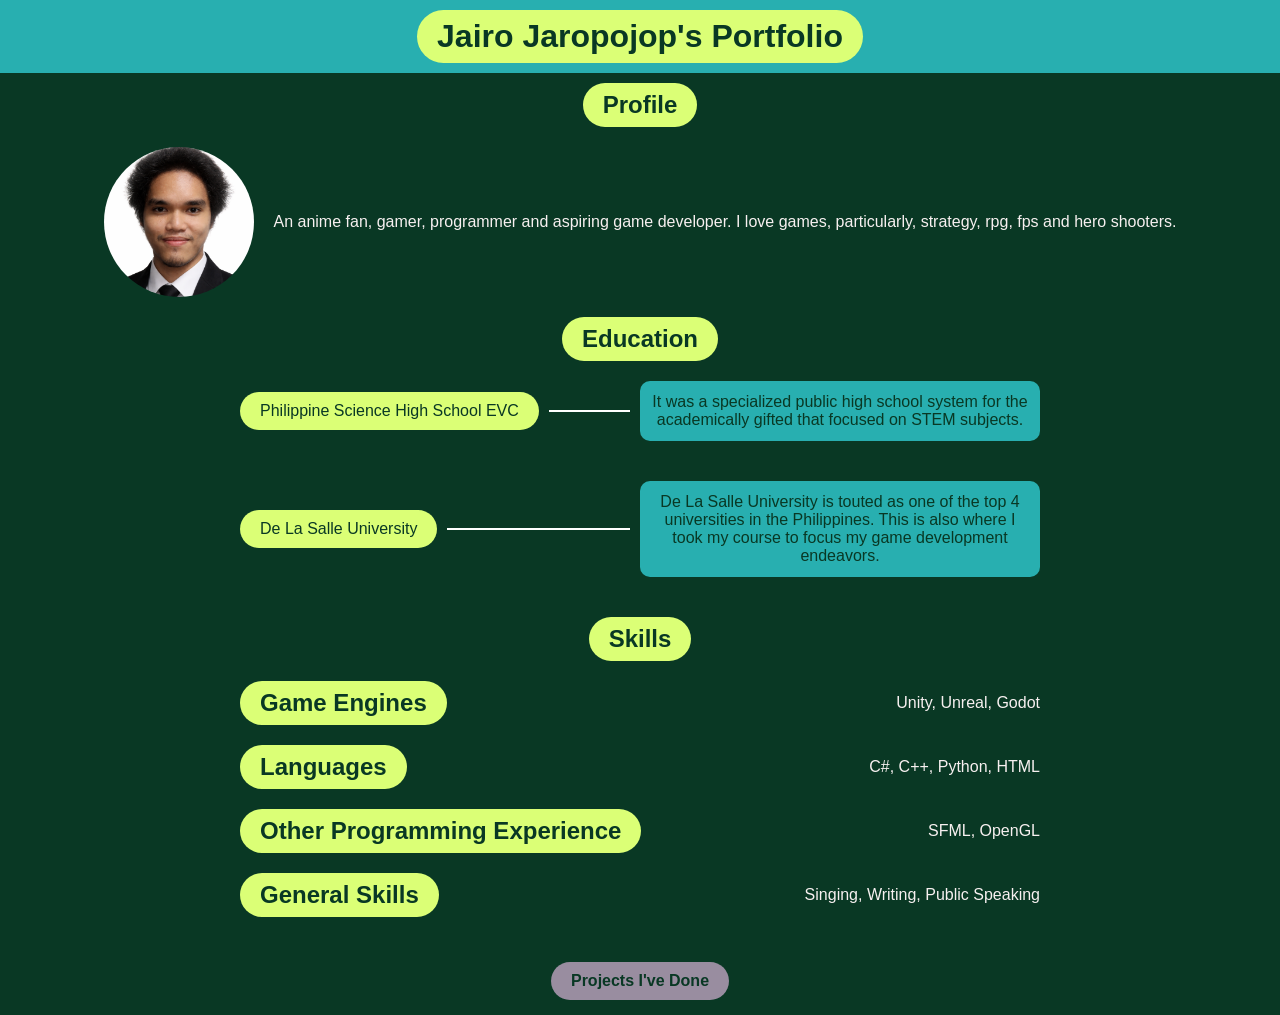
<file: index.html>
<!DOCTYPE html>
<html>
<head>
    <meta name="author" content="Jairo Jaropojop">
    <title>Double J's Bio</title>
    <link rel="stylesheet" href="indexStyle.css">
  
</head>
<body>
<header>
    <h1>Jairo Jaropojop's Portfolio</h1>
</header>
<section id="Profile">

    <h1>Profile</h1>
    <div class="profile-content">

    <img src="MyFace.png" class="profile-img">
    <p>An anime fan, gamer, programmer and aspiring game developer. I love games, particularly, strategy, rpg, fps and hero shooters. </p>
    
    </div>

    


</section>   
<section id="Education">

    <h1>Education</h1>
    <div class="education-content">
        <div class="education-item">
            <div class="school">Philippine Science High School EVC</div>
            <div class="line"></div> 
            <div class="desc">
                It was a specialized public high school system for the academically gifted that focused on STEM subjects.
            </div>
        </div>

        <div class="education-item">
            <div class="school">De La Salle University</div>
            <div class="line"></div> 
            <div class="desc">
                De La Salle University is touted as one of the top 4 universities in the Philippines. This is also where I took my course to focus my game development endeavors.
            </div>
        </div>
    </div>

</section>

<section id="Skills">
   <h1>Skills</h1>
  <div class="skill-item">
    <h1>Game Engines</h1>
    <p>Unity, Unreal, Godot</p>
  </div>

  <div class="skill-item">
    <h1>Languages</h1>
    <p>C#, C++, Python, HTML</p>
  </div>

  <div class="skill-item">
    <h1>Other Programming Experience</h1>
    <p>SFML, OpenGL</p>
  </div>

  <div class="skill-item">
    <h1>General Skills</h1>
    <p>Singing, Writing, Public Speaking</p>
  </div>
</section>

<div class="Projects-Button">
    <a href="Projects.html">Projects I've Done</a>
</div>



</body>
</html>
</file>
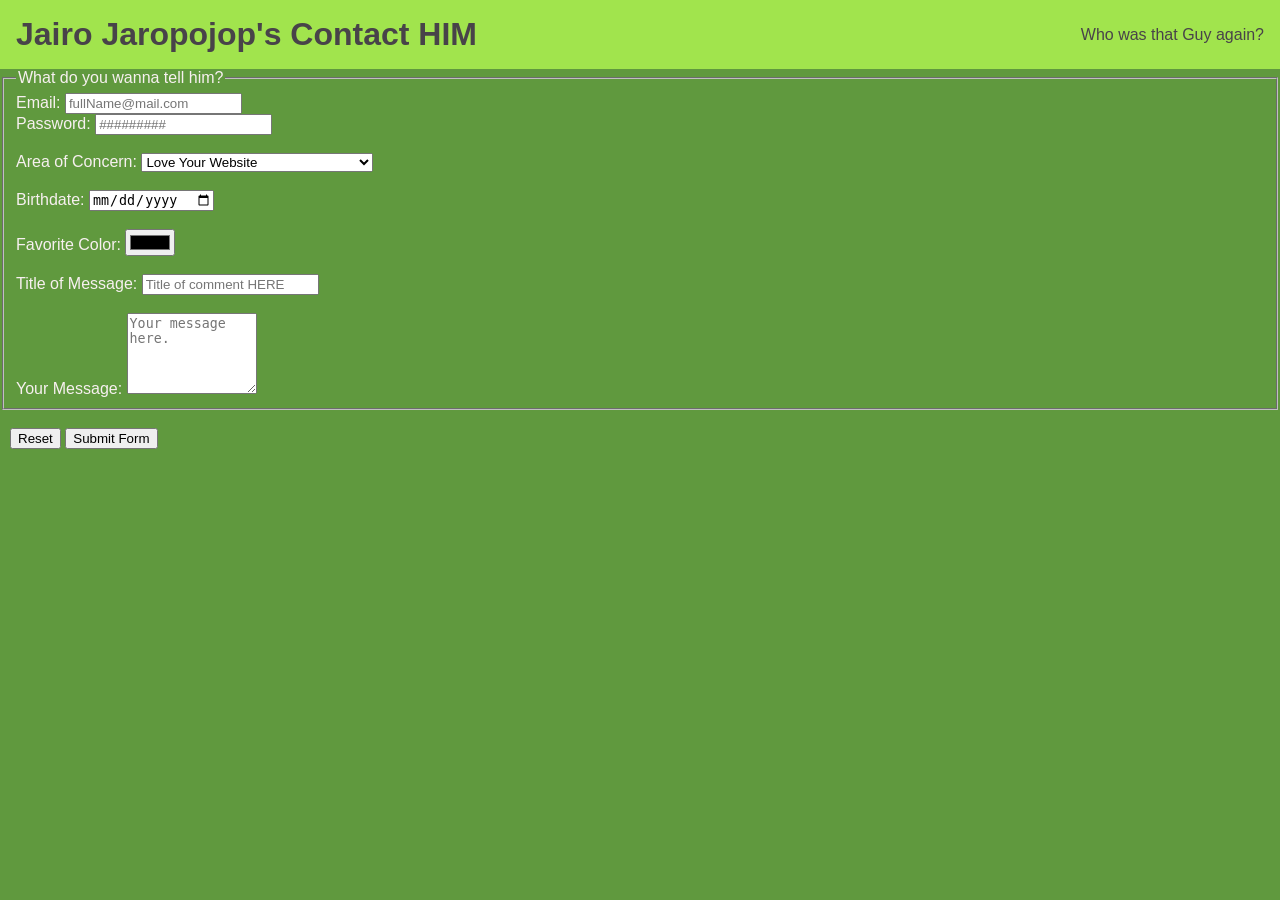
<file: ContactMe.html>
<!DOCTYPE html>
<html>
<head>
    <title>Talk to Double J</title>
</head>
<body>
    <header>
    <h1>Jairo Jaropojop's Contact HIM</h1>
    <link rel="stylesheet" href="ContactMe.css">
    <nav>
        <a href="index.html">Who was that Guy again?</a>
      
    </nav>
</header>
    <div id="form">
        <form>
            <fieldset>
                <legend>What do you wanna tell him?</legend>
                
                <label for="email">Email:</label>
                <input type="text" id="email" name="email" placeholder="fullName@mail.com" required>
                <br>
                <label for="password">Password:</label>
                <input type="password" id="password" name="password" placeholder="#########" required>
                <br><br>
                <label for="aoc">Area of Concern:</label>
                <select id="aoc">
                    <option value="Cat_1">Love Your Website</option>
                    <option value="Cat_2">Hate Your Website</option>
                    <option value="Cat_3">Just Wanted to drop you something</option>
                </select>
                <br><br>
                <label for="bday">Birthdate:</label>
                <input type="date" id="date" name="date" required>
                <br><br>
                <label for="favCol">Favorite Color:</label>
                <input type="color" id="favCol" name="favCol" required>
                <br><br>
                <label for="title">Title of Message:</label>
                <input type="text" id="title" name="title" placeholder="Title of comment HERE" required>
                <br><br>
                <label for="message">Your Message:</label>
                <textarea id="message" placeholder="Your message here." rows="5" cols="20" required></textarea>
            </fieldset>
            <br>
            <section id="buttons">
                <input type="reset">
                <button type="submit"> Submit Form</button>
            </section>
         
        </form>
    </div>
</body>
</html>
</file>
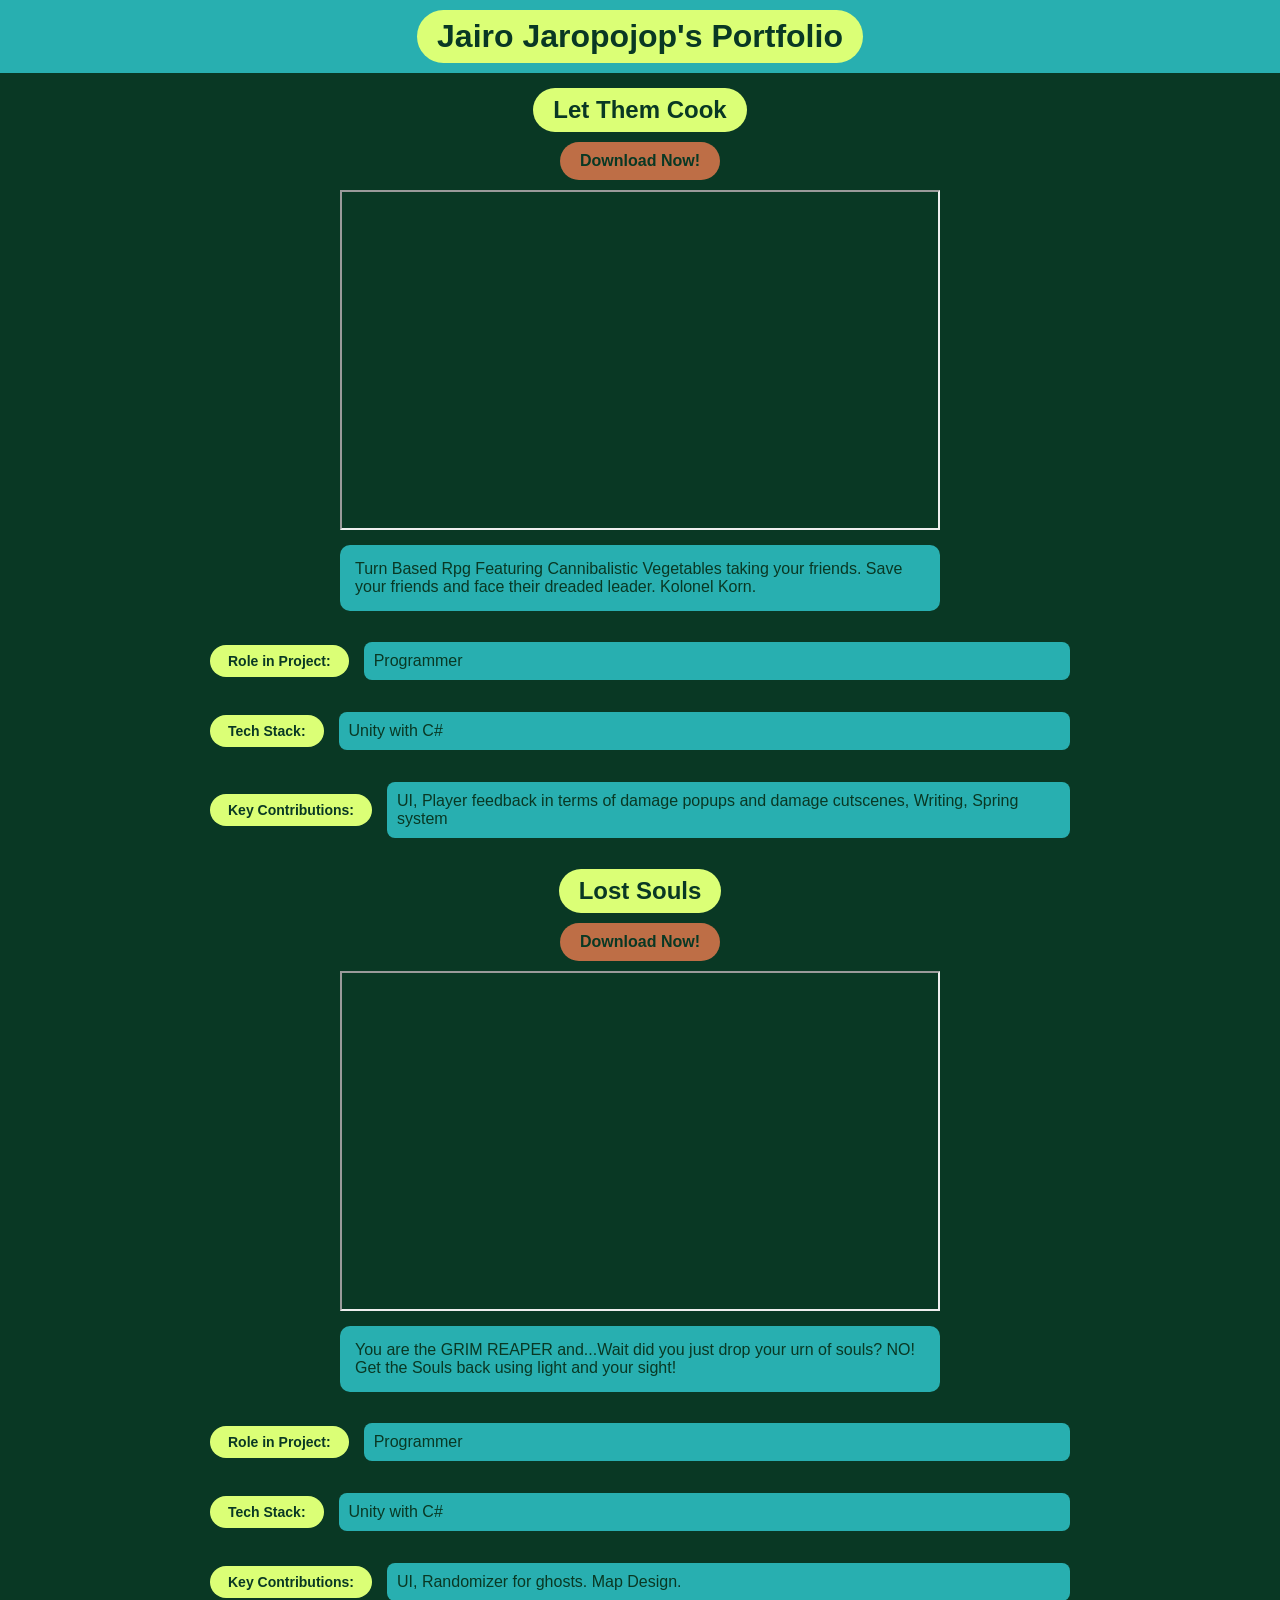
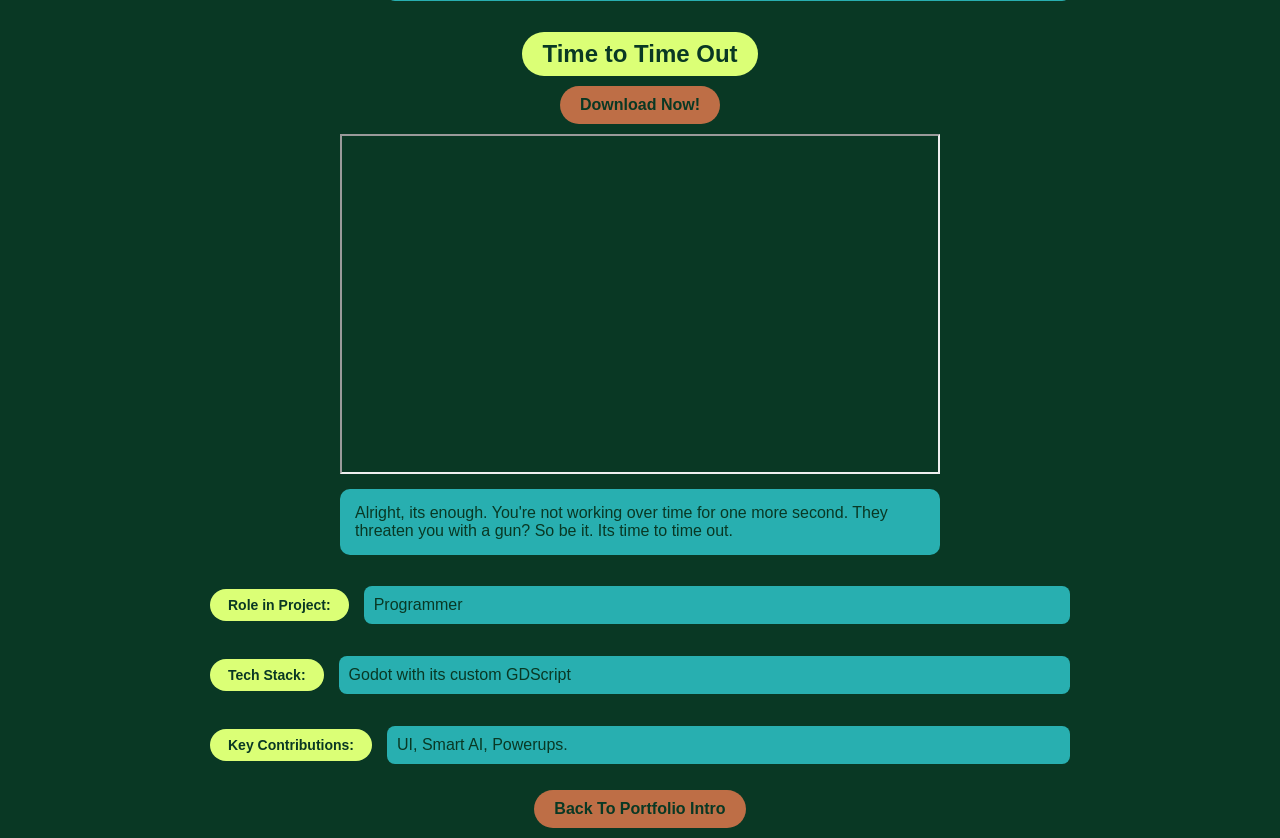
<file: Projects.html>
<!DOCTYPE html>
<html>
<head>
    <meta name="author" content="Jairo Jaropojop">
    <title>Double J's Bio</title>
    <link rel="stylesheet" href="Projects.css">
    
</head>
<body>
    <header>
        <h1>Jairo Jaropojop's Portfolio</h1>
    </header>
    <section id="LTC" class="project-section">

        <h1>Let Them Cook</h1>
        <a href="https://kenshinrr.itch.io/let-them-cook">Download Now!</a>

        <iframe
            src="https://drive.google.com/file/d/12zjCS0n7w6KtU8qG2-5MB6QKeFkBzgE5/preview"
            width="600"
            height="340"
            allow="autoplay"
            allowfullscreen>
        </iframe>
        <div class="desc"> Turn Based Rpg Featuring Cannibalistic Vegetables taking your friends.
            Save your friends and face their dreaded leader. Kolonel Korn.
        </div>
        <div class="info">
            <h1>Role in Project:</h1>
            <p>Programmer</p>
        </div>
        <div class="info">
            <h1>Tech Stack:</h1>
            <p>Unity with C#</p>
        </div>
        <div class="info">
            <h1>Key Contributions:</h1>
            <p>UI, Player feedback in terms of damage popups and damage cutscenes, Writing, Spring system</p>
        </div>
      
        

    </section>  
    <section id="LS" class="project-section">

        <h1>Lost Souls</h1>
        <a href="https://kenshinrr.itch.io/lost-souls">Download Now!</a>
        <iframe
            src="https://drive.google.com/file/d/1L3boRVoiPSVh2Ge6wwTncSL76wdUX6PS/preview"
            width="600"
            height="340"
            allow="autoplay"
            allowfullscreen>
        </iframe>
        <div class="desc"> You are the GRIM REAPER and...Wait did you just drop your urn of souls? NO! Get the Souls back using light and your sight!
        </div>
        <div class="info">
            <h1>Role in Project:</h1>
            <p>Programmer</p>
        </div>
        <div class="info">
            <h1>Tech Stack:</h1>
            <p>Unity with C#</p>
        </div>
        <div class="info">
            <h1>Key Contributions:</h1>
            <p>UI, Randomizer for ghosts. Map Design.</p>
        </div>

    </section>  
    <section id="TTTO" class="project-section">

        <h1>Time to Time Out</h1>
        <a href="https://kenshinrr.itch.io/time-to-time-out">Download Now!</a>
        <iframe
            src="https://drive.google.com/file/d/1bjYTFotNfYDZP_QlNaseb7oaS-IpiJm9/preview"
            width="600"
            height="340"
            allow="autoplay"
            allowfullscreen>
        </iframe>
        <div class="desc"> Alright, its enough. You're not working over time for one more second. They threaten you with a gun? So be it. Its time to time out. 
        </div>
        <div class="info">
            <h1>Role in Project:</h1>
            <p>Programmer</p>
        </div>
        <div class="info">
            <h1>Tech Stack:</h1>
            <p>Godot with its custom GDScript</p>
        </div>
        <div class="info">
            <h1>Key Contributions:</h1>
            <p>UI, Smart AI, Powerups.</p>
        </div>
    <a href="index.html">Back To Portfolio Intro</a>
    </section>  

</body>
</html>
</file>
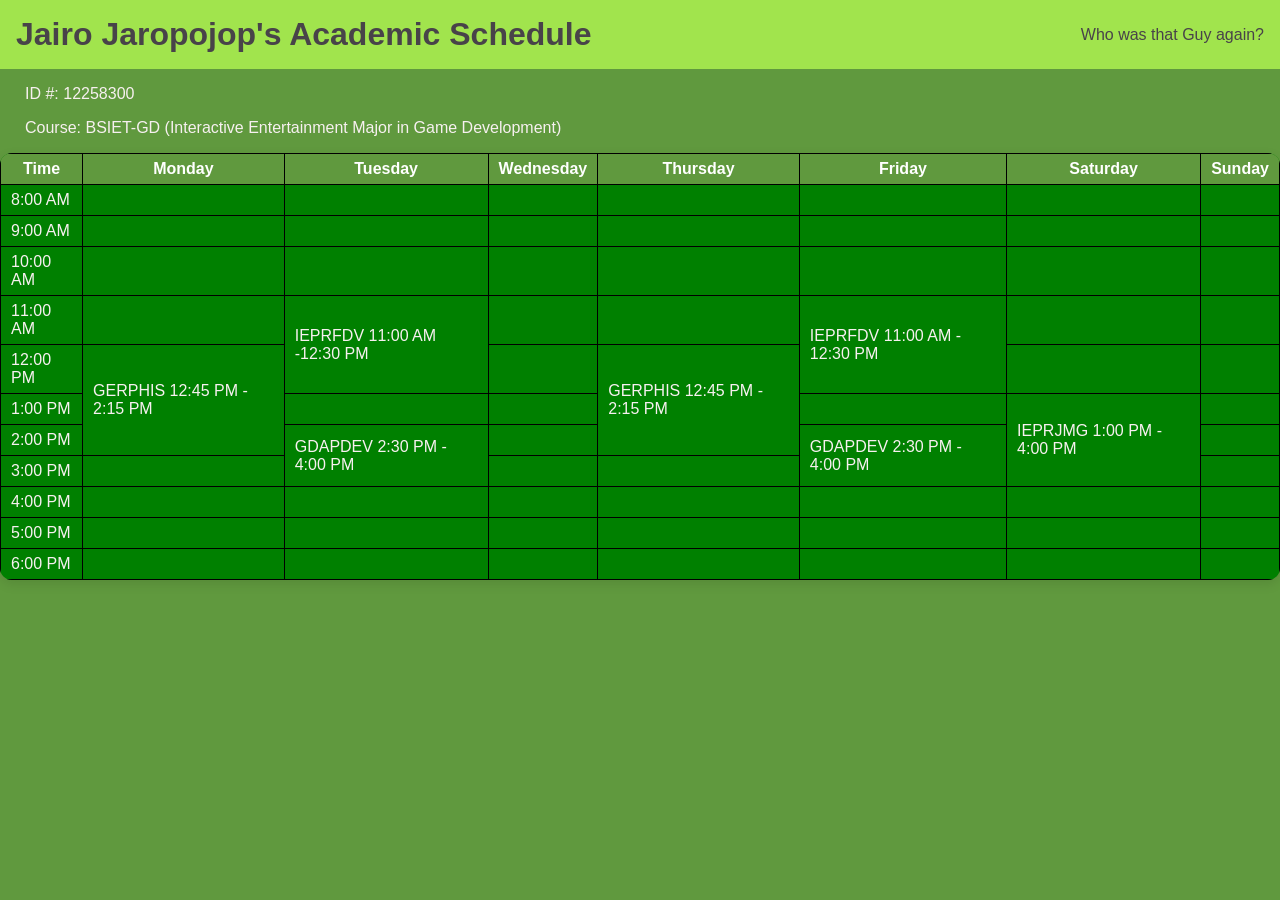
<file: MiniChallenge_Jaropojop/AcadLife.html>
<!DOCTYPE html>
<html>
    <head>
        <title>Double J's Acad Sched</title>
        <meta name="author" content="Jairo Jaropojop">
    </head>
    <header>
    <h1>Jairo Jaropojop's Academic Schedule</h1>
    <link rel="stylesheet" href="AcadLife.css">
    <nav>
        <a href="MiniChallengeBio.html">Who was that Guy again?</a>
      
    </nav>
    </header>
    <section id="Info">
        <p>ID #: 12258300</p>
        <p>Course: BSIET-GD (Interactive Entertainment Major in Game Development)</p>
    </section>
    <section id="AcadTable">
        <table>
            <thead>
                <tr>
                    <th>Time</th>
                    <th>Monday</th>
                    <th>Tuesday</th>
                    <th>Wednesday</th>
                    <th>Thursday</th>
                    <th>Friday</th>
                    <th>Saturday</th>
                    <th>Sunday</th>
                </tr>
            </thead>
            <tbody>
                <tr>
                <td>8:00 AM</td>
                <td></td>
                <td></td>
                <td></td>
                <td></td>
                <td></td>
                <td></td>
                <td></td>
            </tr>
            <tr>
                <td>9:00 AM</td>
                <td></td>
                <td></td>
                <td></td>
                <td></td>
                <td></td>
                <td></td>
                <td></td>
            </tr>
            <tr>
                <td>10:00 AM</td>
                <td></td>
                <td></td>
                <td></td>
                <td></td>
                <td></td>
                <td></td>
                <td></td>
            </tr>
            <tr>
                <td>11:00 AM</td>
                <td></td>
                <td rowspan="2">IEPRFDV 11:00 AM -12:30 PM</td>
                <td></td>
                <td></td>
                <td rowspan="2">IEPRFDV 11:00 AM - 12:30 PM</td>
                <td></td>
                <td></td>
            </tr>
            <tr>
                <td>12:00 PM</td>
                <td rowspan="3">GERPHIS 12:45 PM - 2:15 PM</td>
                <td></td>
                <td rowspan="3">GERPHIS 12:45 PM - 2:15 PM</td>
                <td></td>
                <td></td>
                
            </tr>
            <tr>
                <td>1:00 PM</td>
                <td></td>
                <td></td>
                <td></td>
                <td rowspan="3">IEPRJMG 1:00 PM - 4:00 PM</td>
                <td></td>
                
            </tr>
            <tr>
                <td>2:00 PM</td>
                <td rowspan="2">GDAPDEV 2:30 PM - 4:00 PM</td>
                <td></td>
                <td rowspan= "2">GDAPDEV 2:30 PM - 4:00 PM</td>
                <td></td>

            </tr>
            <tr>
                <td>3:00 PM</td>
                <td></td>
                <td></td>
                <td></td>
                <td></td>
            
            </tr>
            <tr>
                <td>4:00 PM</td>
                <td></td>
                <td></td>
                <td></td>
                <td></td>
                <td></td>
                <td></td>
                <td></td>
            </tr>
            <tr>
                <td>5:00 PM</td>
                <td></td>
                <td></td>
                <td></td>
                <td></td>
                <td></td>
                <td></td>
                <td></td>
            </tr>
            <tr>
                <td>6:00 PM</td>
                <td></td>
                <td></td>
                <td></td>
                <td></td>
                <td></td>
                <td></td>
                <td></td>
            </tr>
           
            
            
            </tbody>
            
        </table>
    </section>
</html>
</file>
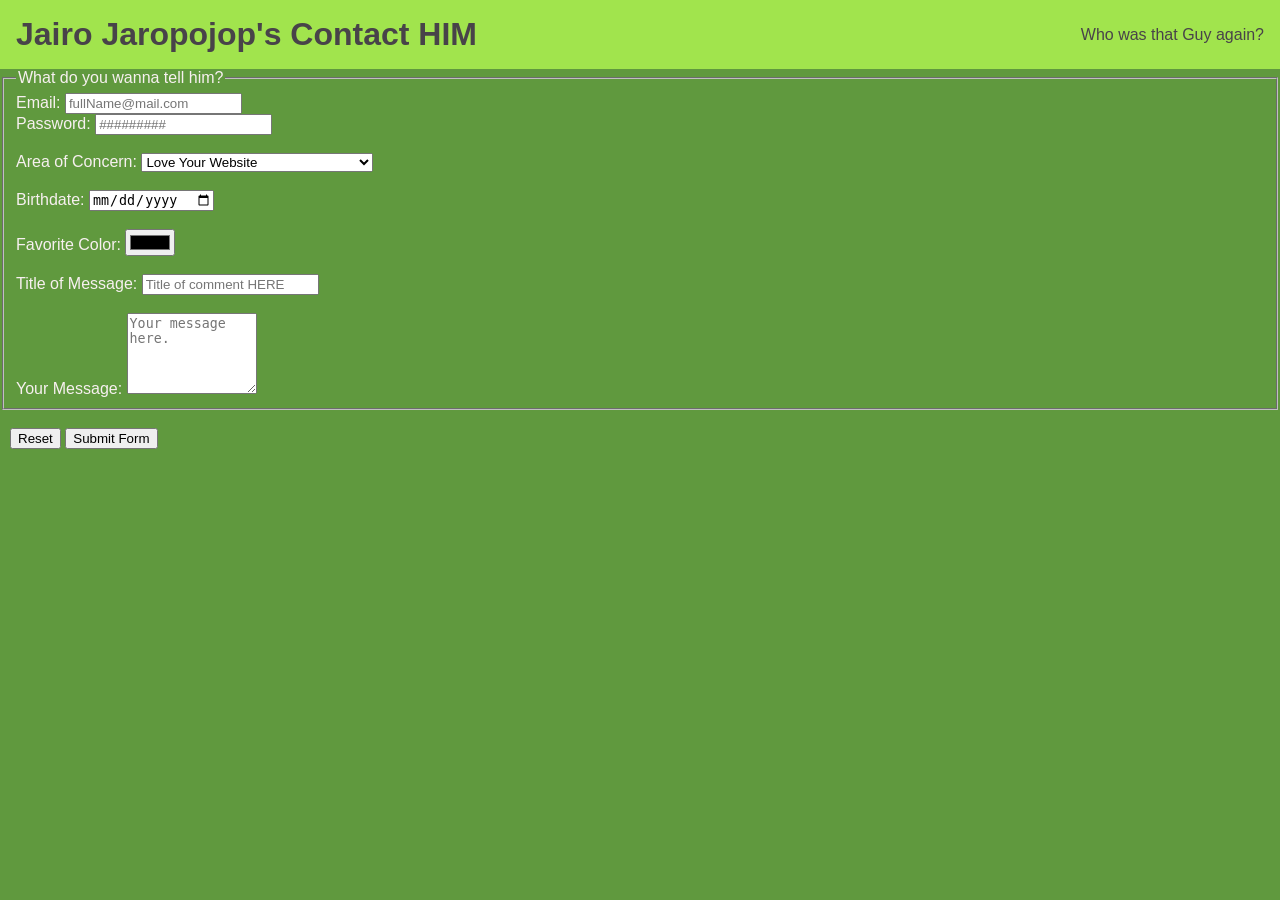
<file: MiniChallenge_Jaropojop/ContactMe.html>
<!DOCTYPE html>
<html>
<head>
    <title>Talk to Double J</title>
</head>
<body>
    <header>
    <h1>Jairo Jaropojop's Contact HIM</h1>
    <link rel="stylesheet" href="ContactMe.css">
    <nav>
        <a href="MiniChallengeBio.html">Who was that Guy again?</a>
      
    </nav>
</header>
    <div id="form">
        <form>
            <fieldset>
                <legend>What do you wanna tell him?</legend>
                
                <label for="email">Email:</label>
                <input type="text" id="email" name="email" placeholder="fullName@mail.com" required>
                <br>
                <label for="password">Password:</label>
                <input type="password" id="password" name="password" placeholder="#########" required>
                <br><br>
                <label for="aoc">Area of Concern:</label>
                <select id="aoc">
                    <option value="Cat_1">Love Your Website</option>
                    <option value="Cat_2">Hate Your Website</option>
                    <option value="Cat_3">Just Wanted to drop you something</option>
                </select>
                <br><br>
                <label for="bday">Birthdate:</label>
                <input type="date" id="date" name="date" required>
                <br><br>
                <label for="favCol">Favorite Color:</label>
                <input type="color" id="favCol" name="favCol" required>
                <br><br>
                <label for="title">Title of Message:</label>
                <input type="text" id="title" name="title" placeholder="Title of comment HERE" required>
                <br><br>
                <label for="message">Your Message:</label>
                <textarea id="message" placeholder="Your message here." rows="5" cols="20" required></textarea>
            </fieldset>
            <br>
            <section id="buttons">
                <input type="reset">
                <button type="submit"> Submit Form</button>
            </section>
         
        </form>
    </div>
</body>
</html>
</file>
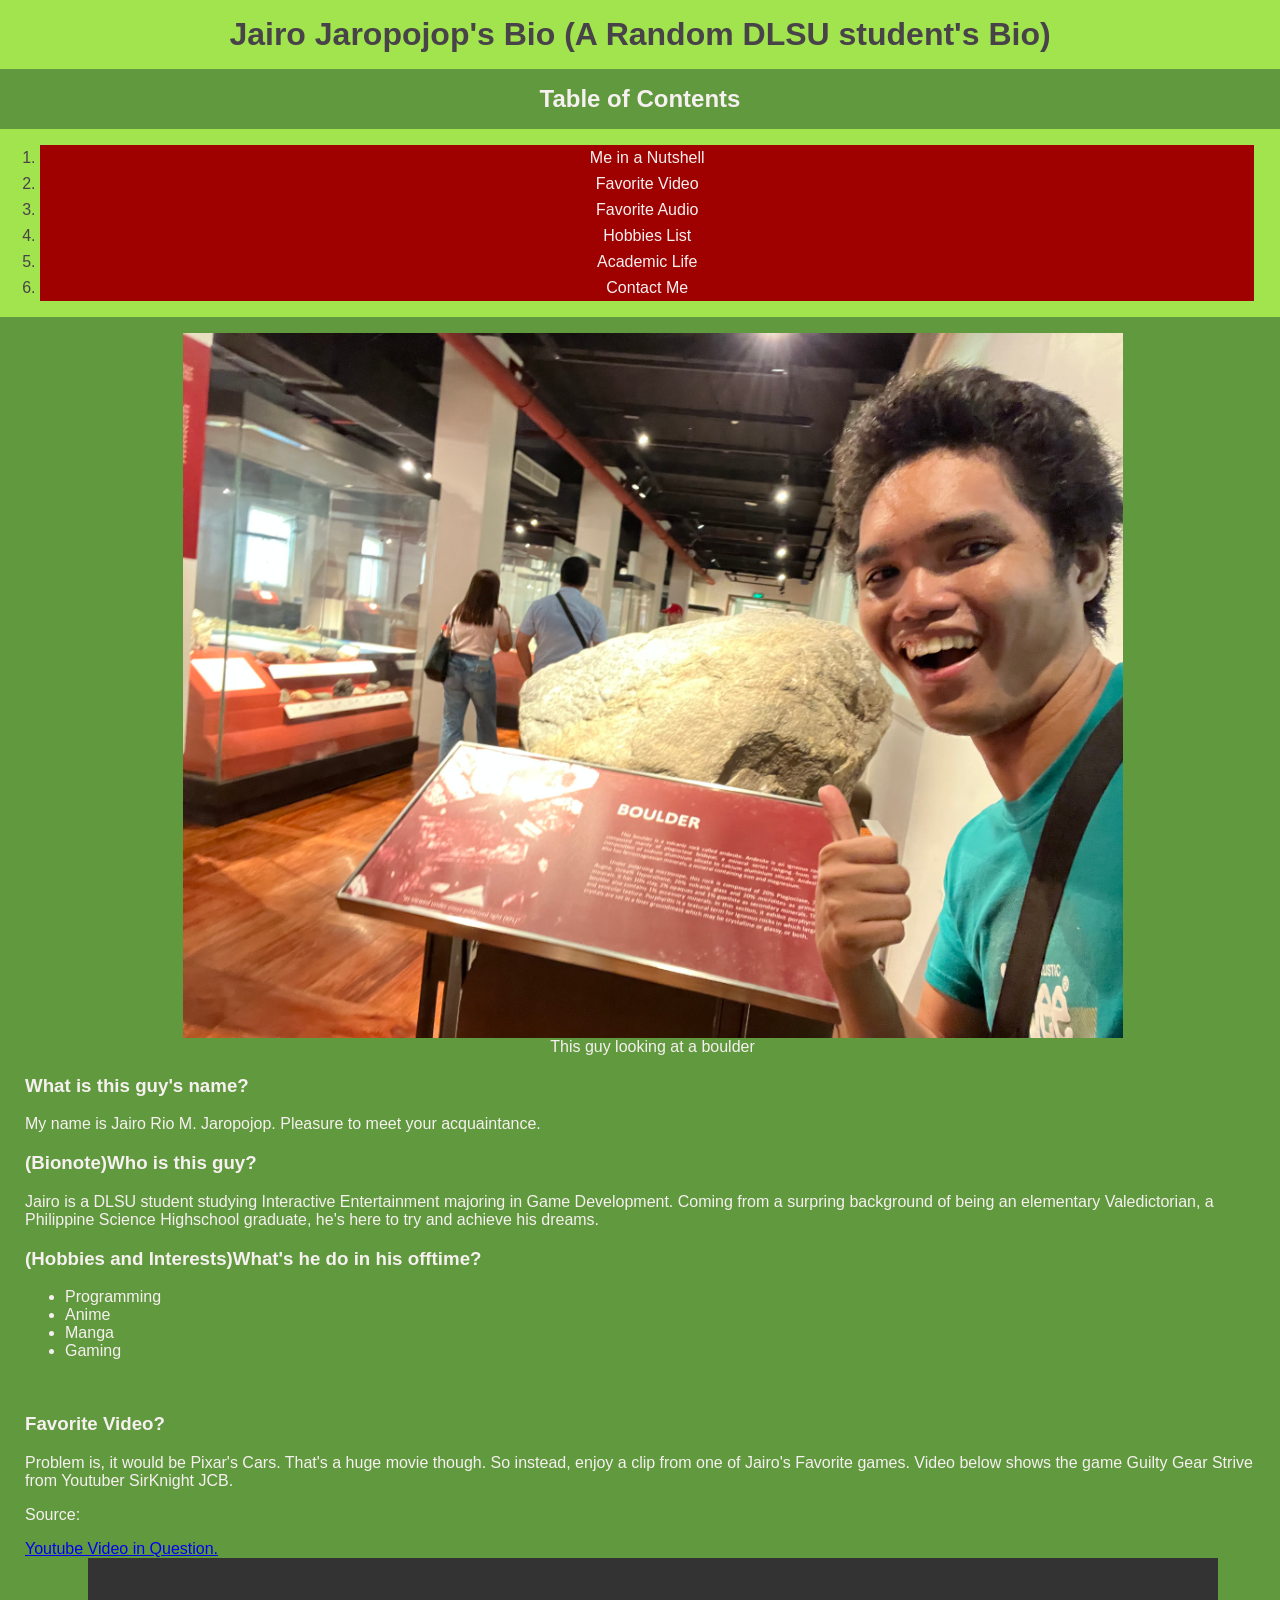
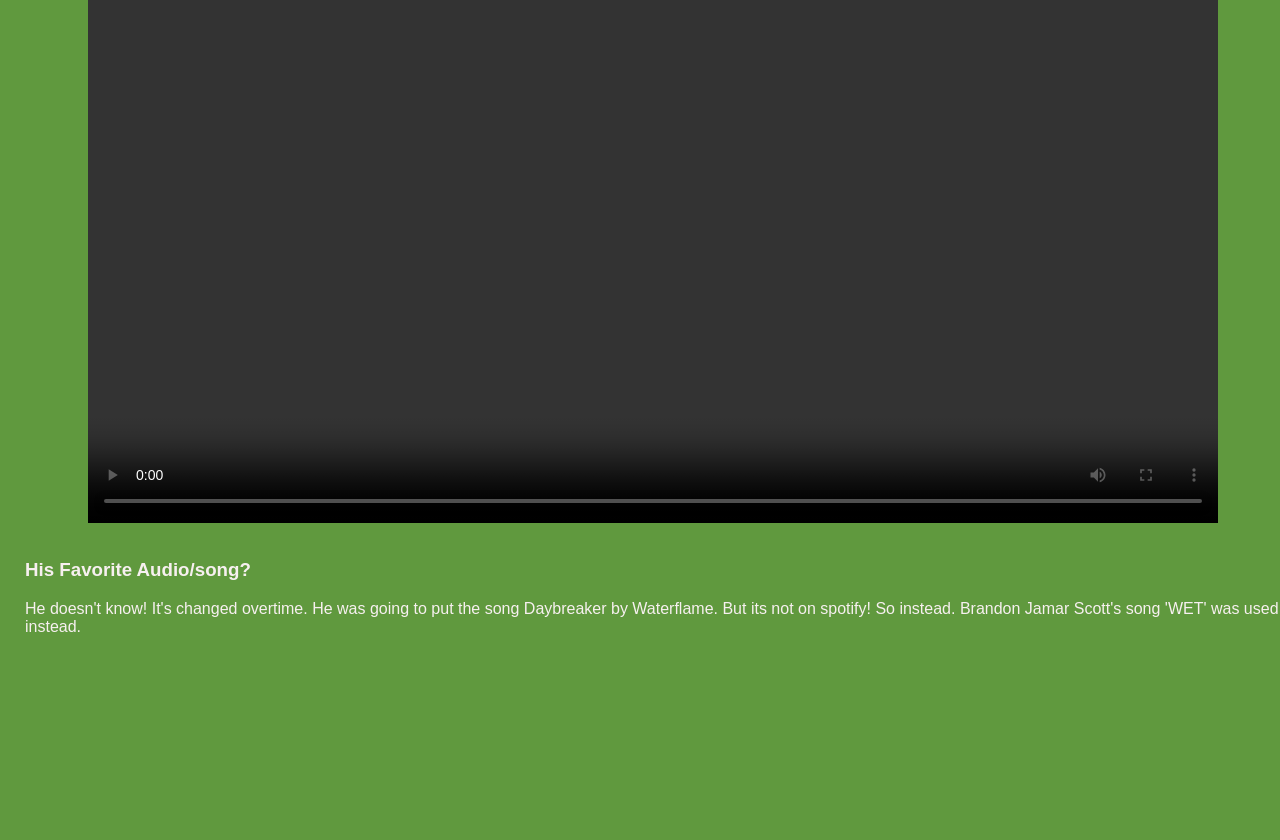
<file: MiniChallenge_Jaropojop/MiniChallengeBio.html>
<!DOCTYPE html>
<html>
<head>
    <meta name="author" content="Jairo Jaropojop">
    <title>Double J's Bio</title>
    <link rel="stylesheet" href="MiniChallengeBio.css">
  
</head>
<body>
<header>
    <h1>Jairo Jaropojop's Bio (A Random DLSU student's Bio)</h1>
    <nav>
        <h1>Table of Contents</h1>
        <ol>
            <li><a href="#meInANutshell">Me in a Nutshell</a></li>
            <li><a href="#favVid">Favorite Video</a></li>
            <li><a href="#favAudio">Favorite Audio</a></li>
            <li><a href="#hobbyList">Hobbies List</a></li>
            <li><a href="AcadLife.html">Academic Life</a></li>
            <li><a href="ContactMe.html">Contact Me</a></li>
        </ol>
        
        
        
    </nav>
</header>
<section id="meInANutshell">

    <figure>
        <img src="MyFace.jpg" alt="This random dude's face" >
        <figcaption>This guy looking at a boulder</figcaption>
    </figure>
    <h3>What is this guy's name?</h3>
    <p> My name is Jairo Rio M. Jaropojop. Pleasure to meet your acquaintance.</p>


    <h3>(Bionote)Who is this guy?</h3>
    <p>Jairo is a DLSU student studying Interactive Entertainment majoring in Game Development. 
    Coming from a surpring background of being an elementary Valedictorian, a Philippine Science 
    Highschool graduate, he's here to try and achieve his dreams.</p>
    


    <h3 id="hobbyList">(Hobbies and Interests)What's he do in his offtime?</h3>
    <ul>
        <li>Programming</li>
        <li>Anime</li>
        <li>Manga</li>
        <li>Gaming</li>
    </ul>
    

    


</section>   
<br>
<section id="favVid">
    <h3>Favorite Video?</h3>
    <p>Problem is, it would be Pixar's Cars. That's a huge movie though. So instead, enjoy a clip from 
        one of Jairo's Favorite games. Video below shows the game Guilty Gear Strive from 
        Youtuber SirKnight JCB.</p>
    
    <p>Source: </p>
    <a href="https://www.youtube.com/watch?v=ee4MzhmLzog">Youtube Video in Question.</a>
    <br>
    <video 
    controls class="gameVid">
        <source src="PotFlying.mp4" type="video/mp4">

    </video>
</section>
<br>
<section id="favAudio">
    
    <h3>His Favorite Audio/song?</h3>
    <p>He doesn't know! It's changed overtime. He was going to put the song Daybreaker by Waterflame.
       But its not on spotify! So instead. Brandon Jamar Scott's song 'WET' was used instead.
    </p>
    <iframe style="border-radius:12px"
    src="https://open.spotify.com/embed/track/1nS5ijcka2JwfZFvHcwwkV"
    width="98%"
    frameborder="0"
    allowfullscreen></iframe>

</section>

<br>
<br>

</body>
</html>
</file>
<file: indexStyle.css>
body{
    margin: 0;
    font-family: Helvetica;
    color: #F7F0F0;
    background-color: #093824;
}
* {
  box-sizing: border-box;
}

header{
    padding: 10px;
    background-color:#28AFB0 ;
    text-align:center;
}

h1 {
  margin:0px;
  display: inline-block;          
  background-color: #DBFF76;      
  color: #093824;                 

  padding: 8px 20px;              
  border-radius: 999px;           
}

#Profile{
    text-align: center;
    padding: 10px;
}

#Education{
    text-align: center;
    padding: 10px;
}

.profile-img {
  width: 150px;        
  height: 150px;       
  border-radius: 50%;  
  object-fit: cover;   
}

.profile-content {
  display: flex;
  align-items: center;     
  justify-content: center; 
  gap: 20px;               
  margin-top: 20px;
}

.education-item {
  display: flex;
  align-items: center;           
  justify-content: space-between; 
  width: 100%;                    
  max-width: 800px;               
  margin: 20px 0;                 
}

.school {
  background-color: #DBFF76; 
  color: #093824;

  padding: 10px 20px;
  border-radius: 999px;

  white-space: nowrap;
}

.line {
  flex-grow: 1;                   
  height: 2px;
  background-color: white;
  margin: 0 10px;                 
}

.education-content {
  display: flex;
  flex-direction: column;   
  align-items: center;     
  
}

.school {
  padding: 10px 20px;
  border-radius: 999px;
  white-space: nowrap;
}

.desc {
  background-color: #28AFB0;
  color: #093824;
  padding: 12px;
  border-radius: 10px;
  max-width: 400px;  
}

#Skills{
    text-align: center;
    padding: 10px;
}

.skill-item {
  display: flex;
  justify-content: space-between; 
  align-items: center;

  max-width: 800px;
  margin: 20px auto; 
}

.skill-item h1 {
  margin: 0;
}

.skill-item p {
  margin: 0;
  text-align: right;
  max-width: 400px;
}

.Projects-Button a {
  display: inline-block;          
  background-color: #998DA0;      
  color: #093824;               

  padding: 10px 20px;
  border-radius: 999px;          
  text-decoration: none;         
  font-weight: bold;

  transition: all 0.3s ease;      
}

.Projects-Button a:hover {
  background-color: #28AFB0;    
  color: #093824;

  transform: scale(1.05);        
}

.Projects-Button{
    text-align:center;
    margin: 15px;
}
</file>
<file: ContactMe.css>
body{
    margin: 0;
    font-family: Helvetica;
    color: #F7F0F0;
    background-color: #60993E;
}
header{
    background-color: #A1E44D;
    width: 100%;
    position: sticky;


    

    box-sizing: border-box;
    color: #484349;

    display:flex;
    align-items: stretch;
    
}

nav {
   
    margin-left: auto;
    display: flex;
    align-items: stretch;   
              
}

nav a {
    display: flex;           
    align-items: center;     
    padding: 16px;          
    margin: 0;              
    text-decoration: none;
    color: #484349;

}

nav a:hover{
    background-color: #ACDDE7;
}

header h1 {
    margin: 0;
    padding: 16px; 
    
}

textarea{
    width:10%;
    min-width:50px;
    height:10%;
    min-height:50px;
}

#buttons{
    padding: 0 10px;
    margin: 0px;
}
</file>
<file: Projects.css>
body{
    margin: 0;
    font-family: Helvetica;
    color: #F7F0F0;
    background-color: #093824;
}
* {
  box-sizing: border-box;
}

header{
    padding: 10px;
    background-color:#28AFB0 ;
    text-align:center;
}

h1 {
  margin:0px;
  display: inline-block;          
  background-color: #DBFF76;      
  color: #093824;                 

  padding: 8px 20px;              
  border-radius: 999px;           
}

.project-section {
  display: flex;
  flex-direction: column;
  align-items: center;  
  margin-top: 15px;
}

.project-section .desc {
  background-color: #28AFB0;
  color: #093824;

  padding: 15px;
  border-radius: 10px;

  max-width: 600px;
  margin: 15px auto;
}

.project-section .info {
  display: flex;
  align-items: center;
  gap: 15px;

  width: 100%;
  max-width: 900px;
  padding: 0 20px;
}

.project-section .info h1 {
  background-color: #DBFF76;
  color: #093824;

  padding: 8px 18px;
  border-radius: 999px;

  font-size: 14px;
  white-space: nowrap;
}

.project-section .info p {
  background-color: #28AFB0;
  color: #093824;

  padding: 10px;
  border-radius: 8px;

  flex: 1;
}

.project-section a {
  display: inline-block;

  background-color: #BE6E46;
  color: #093824;

  padding: 10px 20px;
  border-radius: 999px;

  text-decoration: none;
  font-weight: bold;

  margin: 10px 0;

  transition: all 0.3s ease;
}

.project-section a:hover {
  background-color: #D89D6A;
  transform: scale(1.05);
}
</file>
<file: MiniChallenge_Jaropojop/AcadLife.css>
body{
    margin: 0;
    font-family: Helvetica;
    color: #F7F0F0;
    background-color: #60993E;
}
header{
    background-color: #A1E44D;
    width: 100%;
    position: sticky;


    

    box-sizing: border-box;
    color: #484349;

    display:flex;
    align-items: stretch;
    
}

nav {
   
    margin-left: auto;
    display: flex;
    align-items: stretch;   
              
}

nav a {
    display: flex;           
    align-items: center;     
    padding: 16px;          
    margin: 0;              
    text-decoration: none;
    color: #484349;

}

nav a:hover{
    background-color: #ACDDE7;
}


section p{
    padding-left:25px;
}

header h1 {
    margin: 0;
    padding: 16px; 
    

}
table {
    width: 100%;
    border-collapse: collapse;
    background: green;
    border-radius: 12px;
    overflow: hidden;
    box-shadow: 0 4px 12px rgba(0,0,0,0.1);
}

th {
    background: #60993E;
    color: white;
}

th, td {
    border: 1px solid black;
    padding: 6px 10px;
}
</file>
<file: MiniChallenge_Jaropojop/ContactMe.css>
body{
    margin: 0;
    font-family: Helvetica;
    color: #F7F0F0;
    background-color: #60993E;
}
header{
    background-color: #A1E44D;
    width: 100%;
    position: sticky;


    

    box-sizing: border-box;
    color: #484349;

    display:flex;
    align-items: stretch;
    
}

nav {
   
    margin-left: auto;
    display: flex;
    align-items: stretch;   
              
}

nav a {
    display: flex;           
    align-items: center;     
    padding: 16px;          
    margin: 0;              
    text-decoration: none;
    color: #484349;

}

nav a:hover{
    background-color: #ACDDE7;
}

header h1 {
    margin: 0;
    padding: 16px; 
    
}

textarea{
    width:10%;
    min-width:50px;
    height:10%;
    min-height:50px;
}

#buttons{
    padding: 0 10px;
    margin: 0px;
}
</file>
<file: MiniChallenge_Jaropojop/MiniChallengeBio.css>
body{
    margin: 0;
    font-family: Helvetica;
    color: #F7F0F0;
    background-color: #60993E;
}
* {
  box-sizing: border-box;
}

header{
    background-color: #A1E44D;
    width: 100%;
    position: sticky;
    

    

    box-sizing: border-box;
    color: #484349;

    display: flex;
    flex-direction: column;
  
    
}



nav a {
    display: flex;           
    align-items: stretch;  
    justify-content: center;

    padding: 4px;          
    margin: 0;   
    margin-right: 2vw;           
    text-decoration: none;
    color: #F7F0F0;

    background-color: #9f0000;

}

img{
    box-sizing:border-box;
    max-width: 80%;
    height:auto;
}

figure{
    display: flex;
    flex-direction: column;
    align-items: center;
}

header h1 {
    display:flex;
    justify-content: center;

    

    margin: 0;
    padding: 16px; 
    
}

header > nav > h1{
   background-color: #60993E;
   color: #F7F0F0;
}

nav a:hover{
    background-color: #ACDDE7;
    color:#484349;
}
section{
    box-sizing:border-box;
    padding-left: 25px;

}

.gameVid{

    display:flex;
    height:auto;
    width:90%;
    margin: 0 auto;

}




iframe {
  display: block;
  height: 152px;
} 

#tellHim{
    display: flex;
    flex-direction: column;
    align-items:center;
}
</file>
